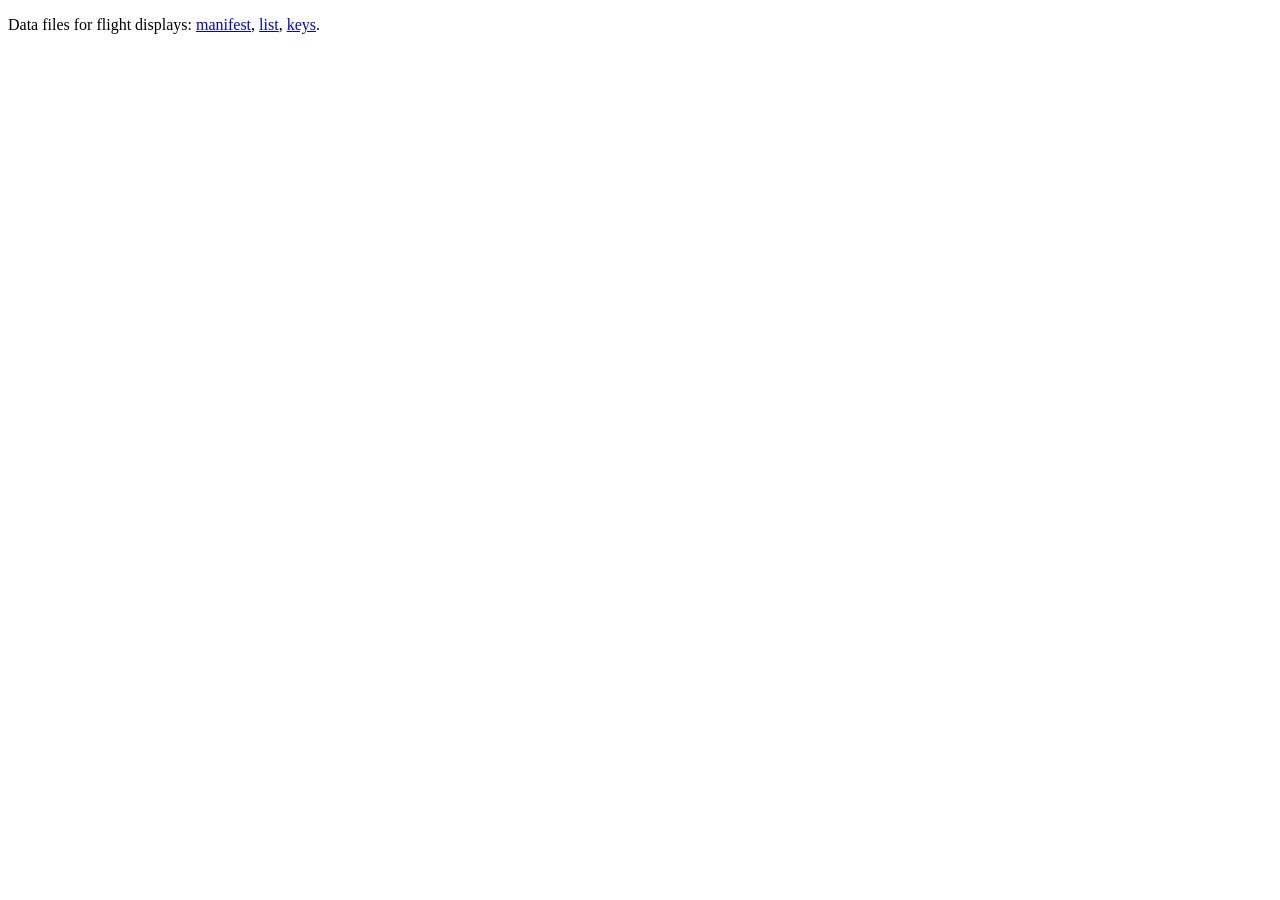
<file: index.html>
<!doctype html><meta charset=utf-8><meta name=robots content="noindex, nofollow"><title>flights.speedlines.uk</title><p>Data files for flight displays: <a href=manifest.json>manifest</a>, <a href=list.json>list</a>, <a href=keys/>keys</a>.</p>
</file>
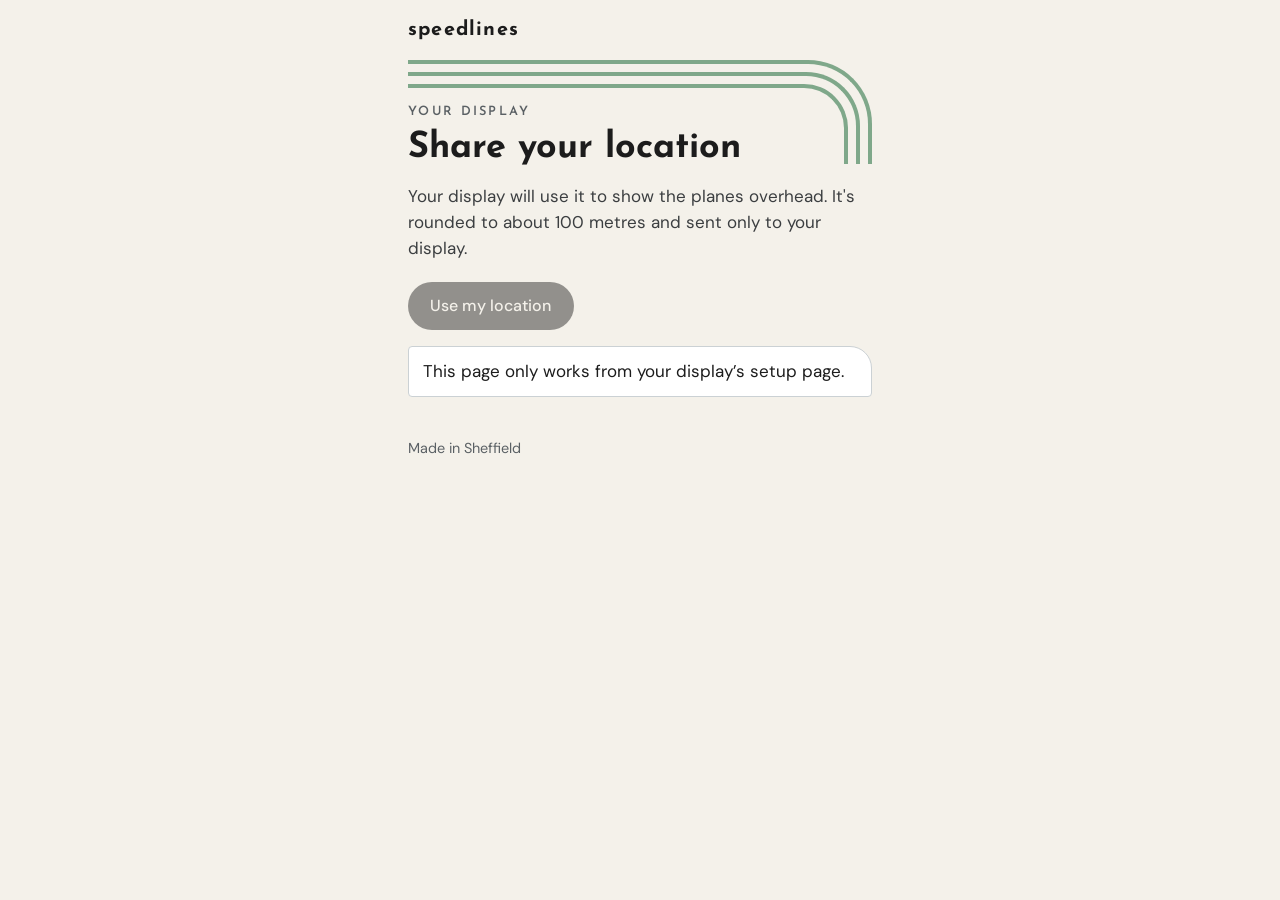
<file: locate/index.html>
<!doctype html>
<html lang="en-GB"><head><meta charset="utf-8"><meta name="viewport" content="width=device-width, initial-scale=1">
<meta name="robots" content="noindex, nofollow"><meta name="color-scheme" content="light dark"><title>Share location</title>
<!-- Draft (14 Nov 2026) of https://flights.speedlines.uk/locate/ in the device pages' Seaside style
     (docs/style/reference.html): the same colours, the three Streamline lines, Josefin Sans and DM Sans from the
     site's own /fonts/ (no Google). The script is the live page's, unchanged except the two lines marked CHANGED. -->
<link rel="stylesheet" href="/fonts/fonts.css">
<style>
:root {
  color-scheme: light dark;
  --bg: #F4F1EA; --text: #1C1C1C; --text-2: #3B3E40; --muted: #5A6064; --border: #CBD1D4; --card: #FFFFFF;
  --curve: #7FA88A; --accent-text: #3E5A44; --button: #1C1C1C; --button-text: #F4F1EA;
  --head: "Josefin Sans", "Futura", "Century Gothic", "Avenir Next", system-ui, sans-serif;
  --body: "DM Sans", system-ui, -apple-system, "Segoe UI", Roboto, sans-serif;
  --cut: 4px 22px 4px 4px;
}
@media (prefers-color-scheme: dark) {
  :root { --bg: #1A1D1F; --text: #EEF0EC; --text-2: #C9CEC9; --muted: #A3ACA8; --border: #353B3E; --card: #22272A;
          --curve: #9FC3A8; --accent-text: #C9D8B6; --button: #EEF0EC; --button-text: #1A1D1F; }
}
* { box-sizing: border-box; }
html { -webkit-text-size-adjust: 100%; }
body { margin: 0; background: var(--bg); color: var(--text); font: 400 17px/1.55 var(--body);
       padding: env(safe-area-inset-top, 0) 0 env(safe-area-inset-bottom, 0); }
main { max-width: 32rem; margin: 0 auto; padding: 0 1.5rem 2rem; }
.top { padding: 1.25rem 0; font: 700 1.25rem/1 var(--head); letter-spacing: .06em; }
.curves { border-top: 4px solid var(--curve); border-right: 4px solid var(--curve); border-top-right-radius: 64px;
          padding: 8px 8px 0 0; height: 104px; }
.curves > div { border-top: 4px solid var(--curve); border-right: 4px solid var(--curve); border-top-right-radius: 54px;
                padding: 8px 8px 0 0; height: 100%; }
.curves > div > div { border-top: 4px solid var(--curve); border-right: 4px solid var(--curve); border-top-right-radius: 44px; height: 100%; }
.framed { margin-top: -60px; padding-right: 62px; }
.label { margin: 0; font: 600 .8rem/1.3 var(--head); letter-spacing: .18em; text-transform: uppercase; color: var(--muted); }
h1 { margin: .5rem 0 0; font: 700 2.25rem/1.06 var(--head); }
p { margin: 1rem 0; color: var(--text-2); }
#go { display: inline-flex; align-items: center; justify-content: center; min-height: 48px; padding: 0 1.4rem;
      border: 0; border-radius: 24px; background: var(--button); color: var(--button-text); font: 500 1rem var(--body);
      cursor: pointer; margin-top: .25rem; }
#go:disabled { opacity: .45; cursor: default; }
#go:focus-visible { outline: 2px solid var(--curve); outline-offset: 2px; }
#msg { margin-top: 1rem; padding: .7rem .9rem; border-radius: var(--cut); background: var(--card);
       border: 1px solid var(--border); color: var(--text); }
#msg:empty { display: none; }
footer { margin-top: 2.5rem; color: var(--muted); font-size: .9rem; }
</style></head>
<body><main>
<div class="top">speedlines</div>
<div class="curves" aria-hidden="true"><div><div></div></div></div>
<div class="framed"><p class="label">Your display</p><h1>Share your location</h1></div>
<p>Your display will use it to show the planes overhead. It's rounded to about 100 metres and sent only to your display.</p>
<button id="go">Use my location</button><p id="msg" role="status" aria-live="polite"></p>
<footer>Made in Sheffield</footer>
</main>
<script>
const q = new URLSearchParams(location.search), msg = document.getElementById('msg');
function home(u) {
  try { const x = new URL(u); if (!/^https?:$/.test(x.protocol)) return null;
    const h = x.hostname;
    if (h.endsWith('.local') || /^(10\.\d+|192\.168|172\.(1[6-9]|2\d|3[01]))\.\d+\.\d+$/.test(h)) return x;
  } catch (e) {} return null; }
const back = home(q.get('return') || ''), state = (q.get('state') || '').replace(/[^A-Za-z0-9_-]/g, '');
if (back && state) msg.textContent = 'This will send your location to ' + back.host + '.';
if (!back || !state) { msg.textContent = 'This page only works from your display\u2019s setup page.'; document.getElementById('go').disabled = true; }
document.getElementById('go').onclick = () => {
  msg.textContent = 'Finding your location\u2026';   // CHANGED: was 'Asking your phone\u2026'
  navigator.geolocation.getCurrentPosition(p => {
    back.pathname = '/location';
    back.search = new URLSearchParams({ lat: p.coords.latitude.toFixed(3), lon: p.coords.longitude.toFixed(3), state }).toString();
    location.replace(back.toString());
  }, e => { msg.textContent = 'Couldn\u2019t get your location (' + e.message + '). Go back and use the postcode or the map instead.'; },
  { enableHighAccuracy: false, timeout: 15000, maximumAge: 600000 });
};
if (back && state) document.getElementById('go').click();   // CHANGED (added): ask as soon as the page opens
</script></body></html>
</file>
<file: fonts/fonts.css>
/* Josefin Sans and DM Sans, Latin subset, self-hosted (SIL Open Font Licence: see OFL-*.txt) */
@font-face {
  font-family: 'DM Sans';
  font-style: normal;
  font-weight: 400;
  font-display: swap;
  src: url(DMSans-400.woff2) format('woff2');
  unicode-range: U+0000-00FF, U+0131, U+0152-0153, U+02BB-02BC, U+02C6, U+02DA, U+02DC, U+0304, U+0308, U+0329, U+2000-206F, U+20AC, U+2122, U+2191, U+2193, U+2212, U+2215, U+FEFF, U+FFFD;
}
@font-face {
  font-family: 'DM Sans';
  font-style: normal;
  font-weight: 500;
  font-display: swap;
  src: url(DMSans-400.woff2) format('woff2');
  unicode-range: U+0000-00FF, U+0131, U+0152-0153, U+02BB-02BC, U+02C6, U+02DA, U+02DC, U+0304, U+0308, U+0329, U+2000-206F, U+20AC, U+2122, U+2191, U+2193, U+2212, U+2215, U+FEFF, U+FFFD;
}
@font-face {
  font-family: 'Josefin Sans';
  font-style: normal;
  font-weight: 600;
  font-display: swap;
  src: url(JosefinSans-600.woff2) format('woff2');
  unicode-range: U+0000-00FF, U+0131, U+0152-0153, U+02BB-02BC, U+02C6, U+02DA, U+02DC, U+0304, U+0308, U+0329, U+2000-206F, U+20AC, U+2122, U+2191, U+2193, U+2212, U+2215, U+FEFF, U+FFFD;
}
@font-face {
  font-family: 'Josefin Sans';
  font-style: normal;
  font-weight: 700;
  font-display: swap;
  src: url(JosefinSans-600.woff2) format('woff2');
  unicode-range: U+0000-00FF, U+0131, U+0152-0153, U+02BB-02BC, U+02C6, U+02DA, U+02DC, U+0304, U+0308, U+0329, U+2000-206F, U+20AC, U+2122, U+2191, U+2193, U+2212, U+2215, U+FEFF, U+FFFD;
}
</file>
